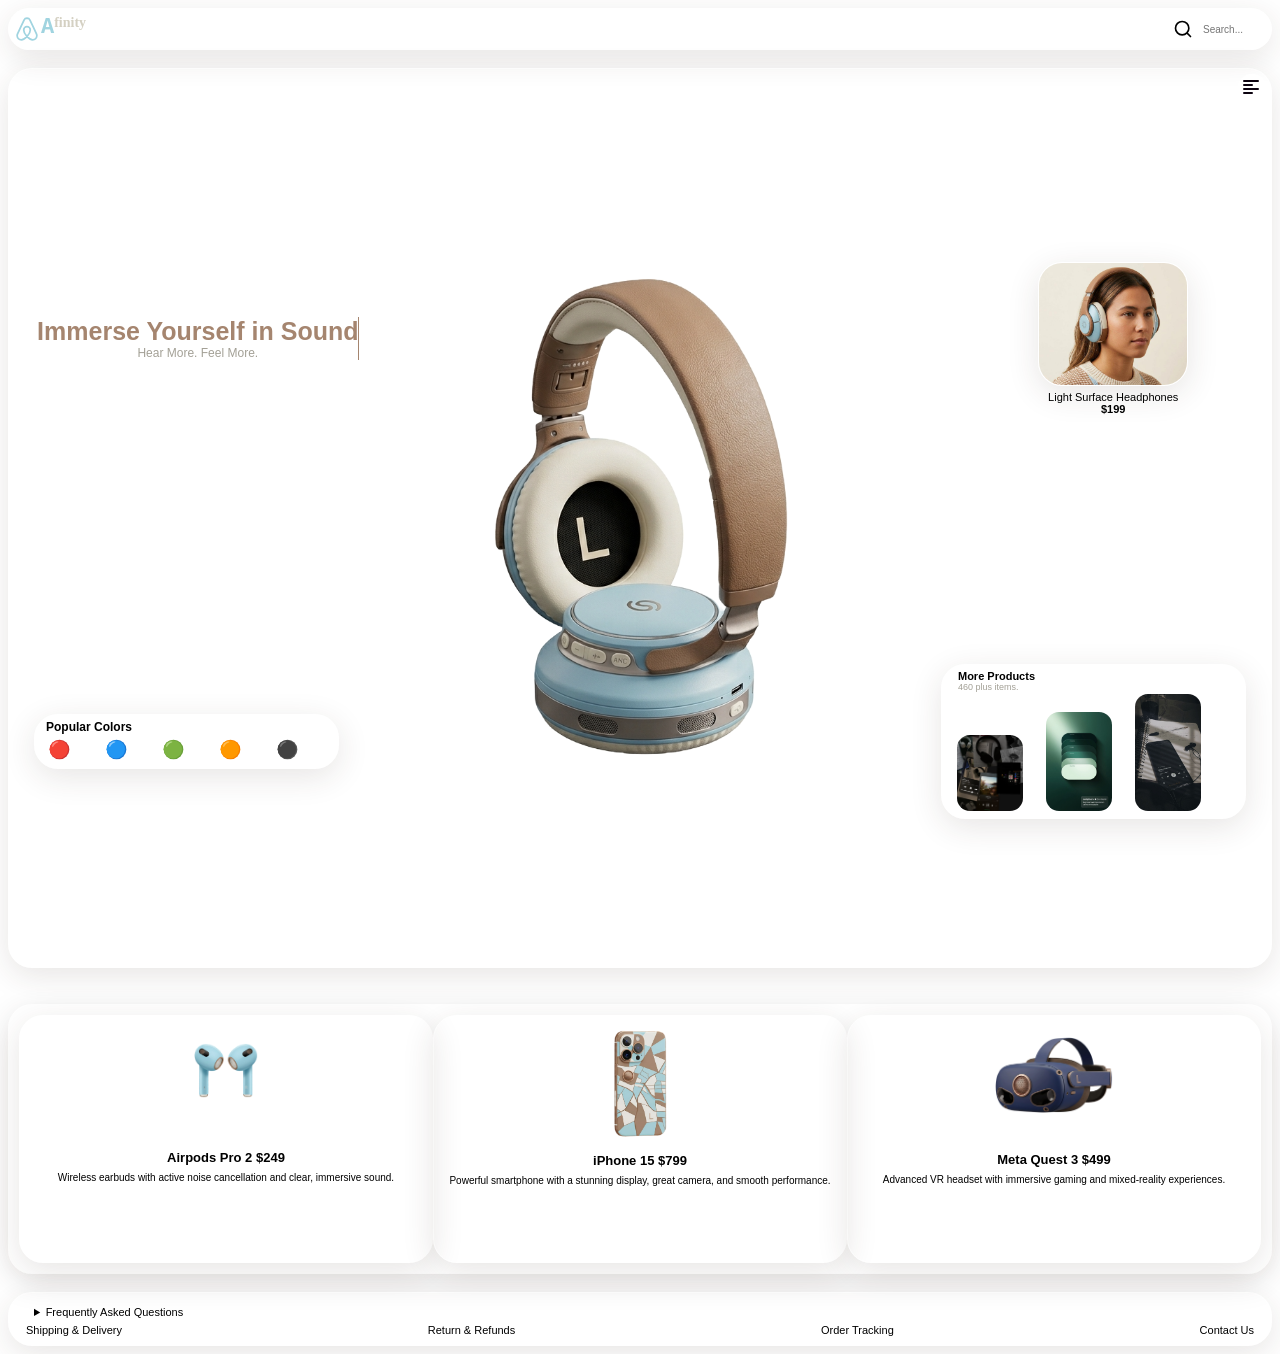
<file: Project#1/index.html>
<!DOCTYPE html>
<html lang="en">
<head>
    <meta charset="UTF-8">
    <meta name="viewport" content="width=device-width, initial-scale=1.0">
    <title>Project#1 - Industrial Training Kit</title>
    <link rel="stylesheet" href="style.css">
    <link rel="stylesheet" href="index.js">
</head>
<body>
    <header>
        <div class="container">
<div class="left">
        <img class="logo" src="imgs/airbnb-svgrepo-com.svg" alt="" width="28px">
        <div class="com1">A</div>
        <div class="com2">finity</div></div>
        <div class="right">
            <img src="imgs/search-alt-svgrepo-com.svg" alt="" width="20px">
<input id="search" class="search" type="text" placeholder="Search...">

        </div>
        

        </div>
        <!-- <div class="navs"><div class="navss">dhdhebewhjhj</div></div> -->
        </header>
       <nav>
   
    <div id="sidebar" class="button">
        <img src="imgs/align-left-svgrepo-com.svg"
             alt="menu"
             width="22px">
    </div>

    
    <div id="navss" class="navss">

        <a href="#" class="nav-link">
            <img src="imgs/home-1-svgrepo-com.svg"
                 alt="home"
                 width="18px">
            Home
        </a>

        <a href="#" class="nav-link">
            <img src="imgs/shop-2-svgrepo-com.svg"
                 alt="about"
                 width="18px">
            Shop
        </a>

        <a href="#" class="nav-link">
            <img src="imgs/settings-svgrepo-com (1).svg"
                 alt="contact"
                 width="18px">
            Settings
        </a>

    </div>
</nav>
    <br>
    <main class="main">
        <div class="mains">
<section class="sec1">Immerse Yourself in Sound <br><div class="sec1d">Hear More. Feel More.</div></section>
<section class="sec2"><img src="imgs/headphones.png" alt="Headphones"></section>
<section class="sec3a"><img src="imgs/person.jpg" alt="" ><div class="sec3ac">Light Surface Headphones</div>
<div class="sec3acc">$199</div></section>
<section class="sec3">
    <div class="sec3-left">
 <div class="sec3c">Popular Colors</div> <div class="sec3cc"><img src="imgs/red-circle-svgrepo-com (1).svg" alt="" width="21px"><img src="imgs/blue-circle-svgrepo-com (1).svg" alt="" width="21px"><img src="imgs/green-circle-svgrepo-com (1).svg" alt="" width="21px"><img src="imgs/orange-circle-svgrepo-com (1).svg" alt="" width="21px"><img src="imgs/black-circle-svgrepo-com.svg" alt="" width="21px"></div>
    </div>
   <div class="sec3extra">
    <div class="sec3extra1">More Products</div>
    <div class="sec3extra2">460 plus items.</div>
    <div class="sec3extra3"><img src="imgs/print1.png" alt="">
    <img src="imgs/print2.jpg" alt="">
<img src="imgs/print3.jpg" alt=""></div>
</div></div><br>
</section>
        </div>

    </main><br>
    <article><div class="art">
        <section class="sec2-1">
            <div class="air">
<img src="imgs/airpods-Photoroom.png" alt="">
            </div>
            <div class="air-c">Airpods Pro 2 $249
                <div class="air-c2">Wireless earbuds with active noise cancellation and clear, immersive sound.</div>
            </div>
            </section>
        <section class="sec2-2">
            <div class="ph">
<img src="imgs/phone-Photoroom.png" alt="">
            </div>
            <div class="ph-c">iPhone 15 $799
                <div class="ph-c2">Powerful smartphone with a stunning display, great camera, and smooth performance.</div>
            </div>
            </section>
        <section class="sec2-3">
            <div class="vr">
<img src="imgs/vr-Photoroom.png" alt="">
            </div>
            <div class="vr-c">Meta Quest 3 $499
                <div class="vr-c2">Advanced VR headset with immersive gaming and mixed-reality experiences.</div>
            </div>
            </section>
    </div></article><br>
    <footer><div class="end">
        <details>
<summary>Frequently Asked Questions </summary>
        
        
<details>Yes, Cash on Delivery is available.<summary class="summary">Do you offer Cash on Delivery?</summary></details>
<details>Yes, selected products come with a 1-year warranty.<summary class="summary">Do your products have a warranty?</summary></details>
<details><summary class="summary">Can I return my order?</summary>Yes, eligible products can be returned within 7 days.</details></details>
<div class="support"><a class="a" href="">Shipping &  Delivery</a>
<a class="a" href="">Return & Refunds</a>
<a class="a" href="">Order Tracking</a>
<a class="a" href="">Contact Us</a></div>

    </div></footer>
    <script src="index.js"></script>
</body>
</body>
</html>
</file>
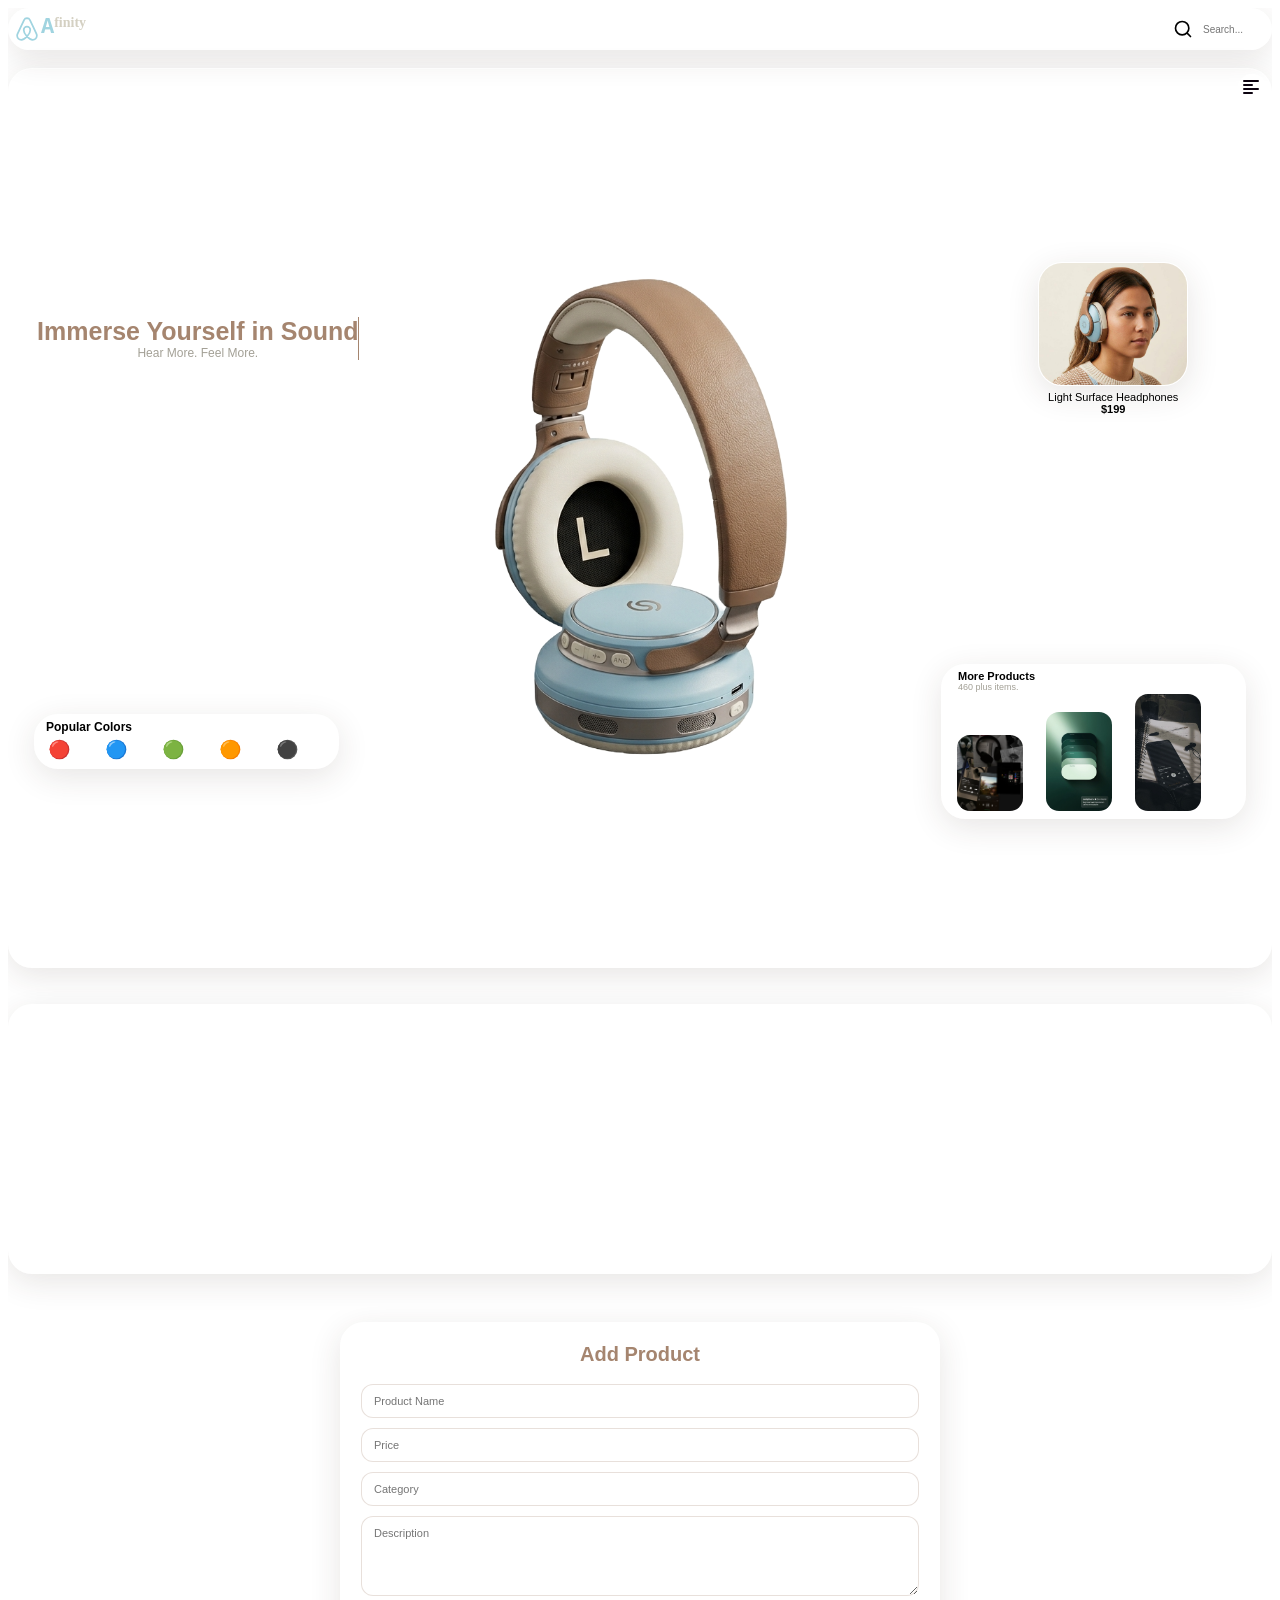
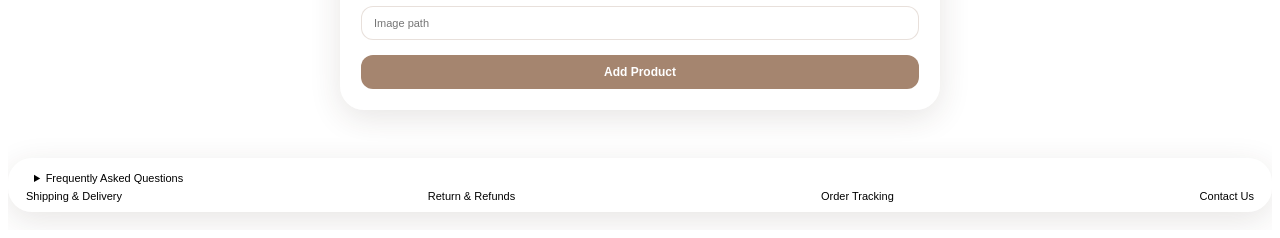
<file: Project#2/index.html>
<!DOCTYPE html>
<html lang="en">
<head>
    <meta charset="UTF-8">
    <meta name="viewport" content="width=device-width, initial-scale=1.0">
    <title>Project#2 - Backend</title>
    <link rel="stylesheet" href="style.css">
</head>
<body>
    <header>
        <div class="container">
<div class="left">
        <img class="logo" src="imgs/airbnb-svgrepo-com.svg" alt="" width="28px">
        <div class="com1">A</div>
        <div class="com2">finity</div></div>
        <div class="right">
            <img src="imgs/search-alt-svgrepo-com.svg" alt="" width="20px">
<input id="search" class="search" type="text" placeholder="Search...">

        </div>
        

        </div>
        <!-- <div class="navs"><div class="navss">dhdhebewhjhj</div></div> -->
        </header>
       <nav>
   
    <div id="sidebar" class="button">
        <img src="imgs/align-left-svgrepo-com.svg"
             alt="menu"
             width="22px">
    </div>

    
    <div id="navss" class="navss">

        <a href="#" class="nav-link">
            <img src="imgs/home-1-svgrepo-com.svg"
                 alt="home"
                 width="18px">
            Home
        </a>

        <a href="#" class="nav-link">
            <img src="imgs/shop-2-svgrepo-com.svg"
                 alt="about"
                 width="18px">
            Shop
        </a>

        <a href="#" class="nav-link">
            <img src="imgs/settings-svgrepo-com (1).svg"
                 alt="contact"
                 width="18px">
            Settings
        </a>

    </div>
</nav>
    <br>
    <main class="main">
        <div class="mains">
<section class="sec1">Immerse Yourself in Sound <br><div class="sec1d">Hear More. Feel More.</div></section>
<section class="sec2"><img src="imgs/headphones.png" alt="Headphones"></section>
<section class="sec3a"><img src="imgs/person.jpg" alt="" ><div class="sec3ac">Light Surface Headphones</div>
<div class="sec3acc">$199</div></section>
<section class="sec3">
    <div class="sec3-left">
 <div class="sec3c">Popular Colors</div> <div class="sec3cc"><img src="imgs/red-circle-svgrepo-com (1).svg" alt="" width="21px"><img src="imgs/blue-circle-svgrepo-com (1).svg" alt="" width="21px"><img src="imgs/green-circle-svgrepo-com (1).svg" alt="" width="21px"><img src="imgs/orange-circle-svgrepo-com (1).svg" alt="" width="21px"><img src="imgs/black-circle-svgrepo-com.svg" alt="" width="21px"></div>
    </div>
   <div class="sec3extra">
    <div class="sec3extra1">More Products</div>
    <div class="sec3extra2">460 plus items.</div>
    <div class="sec3extra3"><img src="imgs/print1.png" alt="">
    <img src="imgs/print2.jpg" alt="">
<img src="imgs/print3.jpg" alt=""></div>
</div></div><br>
</section>
        </div>

    </main><br>
    <article><div class="art" id="products-container">
        <!-- <section class="sec2-1">
            <div class="air">
<img src="imgs/airpods-Photoroom.png" alt="">
            </div>
            <div class="air-c">Airpods Pro 2 $249
                <div class="air-c2">Wireless earbuds with active noise cancellation and clear, immersive sound.</div>
            </div>
            </section>
        <section class="sec2-2">
            <div class="ph">
<img src="imgs/phone-Photoroom.png" alt="">
            </div>
            <div class="ph-c">iPhone 15 $799
                <div class="ph-c2">Powerful smartphone with a stunning display, great camera, and smooth performance.</div>
            </div>
            </section>
        <section class="sec2-3">
            <div class="vr">
<img src="imgs/vr-Photoroom.png" alt="">
            </div>
            <div class="vr-c">Meta Quest 3 $499
                <div class="vr-c2">Advanced VR headset with immersive gaming and mixed-reality experiences.</div>
            </div>
            </section> -->
    </div></article><br>
    <section class="add-product">
    <h2>Add Product</h2>

    <form id="product-form">

        <input
            type="text"
            id="product-name"
            placeholder="Product Name"
            required
        >

        <input
            type="number"
            id="product-price"
            placeholder="Price"
            required
        >

        <input
            type="text"
            id="product-category"
            placeholder="Category"
            required
        >

        <textarea
            id="product-description"
            placeholder="Description"
            required
        ></textarea>

        <input
            type="text"
            id="product-image"
            placeholder="Image path"
            required
        >

        <button type="submit">Add Product</button>

    </form>
</section><br>
    <footer><div class="end">
        <details>
<summary>Frequently Asked Questions </summary>
        
        
<details>Yes, Cash on Delivery is available.<summary class="summary">Do you offer Cash on Delivery?</summary></details>
<details>Yes, selected products come with a 1-year warranty.<summary class="summary">Do your products have a warranty?</summary></details>
<details><summary class="summary">Can I return my order?</summary>Yes, eligible products can be returned within 7 days.</details></details>
<div class="support"><a class="a" href="">Shipping &  Delivery</a>
<a class="a" href="">Return & Refunds</a>
<a class="a" href="">Order Tracking</a>
<a class="a" href="">Contact Us</a></div>

    </div></footer><br>
    <script src="index.js"></script>
</body>
</body>
</html>
</file>
<file: Project#1/style.css>
header {
  padding: 4px;
  padding-right: 13px;
  /* padding-left: 12px; */
  display: flex;
  width: 100%;
  height: 100%;

  border: 1px solid rgba(255, 255, 255, 0.45);

  box-shadow: 0 8px 32px rgba(60, 45, 35, 0.12);

  border-radius: 24px;

  /*border: 2px solid; */
}

.container {
  display: flex;
  justify-content: space-between;
  align-items: center;
  font-weight: 600;
  width: 100%;
}
.left {
  display: flex;
  cursor: pointer;
}
.com1 {
  font-family: monospace;
  font-size: 22px;
  color: #a0d4e0;
}
.com2 {
  font-family: cursive;
  font-size: 14px;
  color: #d4d0c2;
}
.right {
  display: flex;
  position: relative;
  align-items: center;
}
.right img {
  cursor: pointer;
}
.right img:hover {
  transform: scale(1.1);
}
.search {
  font-size: 10px;
  outline: none;
  border: none;
  /* border: 2px solid; */
  /* border-color: #d4d0c2; */
  border-radius: 16px;
  color: black;
  padding: 10px;
  border-radius: 16px;
  /* box-shadow: 0 8px 32px #d4d0c2; */
  width: 65px;
  height: 16px;

  transition: all 0.4s ease;
}
.search:focus {
  border: 2px solid;
  border-color: #a0d4e0;
  outline: none;
  /* box-shadow: 0 8px 32px #a0d4e0; */
  width: 105px;
}
nav {
  position: absolute;
  z-index: 2;
  top: 49px;
  right: 6px;

  display: flex;
  flex-direction: column;
  align-items: flex-end;
}

.button {
  border-radius: 100%;
  margin-left: 6px;
  background-color: white;
}

.button img {
  padding: 1px;
  cursor: pointer;
}

.navss {
  display: flex;
  flex-direction: column;
  gap: 8px;
  font-size: 12px;
  width: 136px;
  margin-top: 8px;
  font-family:
    "Lucida Sans", "Lucida Sans Regular", "Lucida Grande",
    "Lucida Sans Unicode", Geneva, Verdana, sans-serif;
  opacity: 0;
  transform: translateY(-15px);

  pointer-events: none;

  transition:
    opacity 0.4s ease,
    transform 0.4s ease;
}

.navss.open {
  opacity: 1;
  transform: translateY(0);
  pointer-events: auto;
}

.nav-link {
  display: flex;
  align-items: center;
  gap: 6px;
  font-weight: bold;
  font-family:
    "Lucida Sans", "Lucida Sans Regular", "Lucida Grande",
    "Lucida Sans Unicode", Geneva, Verdana, sans-serif;
  background-color: white;
  border: 1px solid rgba(255, 255, 255, 0.45);

  box-shadow: 0 8px 32px rgba(60, 45, 35, 0.12);

  border-radius: 24px;
  padding: 7px;
  border: 1px solid white;
  border-radius: 8px;

  text-decoration: none;
  color: inherit;
}

.nav-link img {
  cursor: pointer;
}
.nav-link img:hover {
  transform: scale(1.1);
}
/* .navs{
  display: flex;
  justify-content: end;
  width: 100%;
  border: 2px solid;
  position: absolute;
  z-index: 2; */
/* width: 20px; 
}*/
section {
  /* border: 2px solid; */
}
.sec3 {
  grid-column: 1 / 3;
}
* {
  box-sizing: border-box;
}

.art {
  display: grid;
  grid-template-columns: 1fr 1fr 1fr;
  width: 100%;
  height: 100vh;
}
.mains {
  display: grid;
  grid-template-columns: 40% 60%;
  grid-template-rows: 70% 30%;
  align-items: center;
  justify-items: center;
  /* border: 2px solid; */
  width: 100%;
  height: 100vh;
}
.sec1 {
  text-align: center;
  border-right: 1px solid;
  font-size: 20px;
  font-weight: bold;
  font-family:
    "Lucida Sans", "Lucida Sans Regular", "Lucida Grande",
    "Lucida Sans Unicode", Geneva, Verdana, sans-serif;
  color: #a5856f;
}
.sec1d {
  font-size: 9px;
  font-weight: 100;
  color: #a3a096;
}
.sec2 img {
  width: 171px;
}
.sec3 {
  /* grid-column: 2 / 4; */
  /* display: grid; */
  /* grid-template-columns: 50% 50%; */
  /* text-align: center; */
  grid-column: 1 / 3;
  font-weight: bold;

  display: flex;
  flex-direction: column;
  align-items: center;

  /* font-weight: bold; */
  font-family:
    "Lucida Sans", "Lucida Sans Regular", "Lucida Grande",
    "Lucida Sans Unicode", Geneva, Verdana, sans-serif;
  font-size: 11px;
  cursor: pointer;
  padding: 3px;
}
.sec3-left {
  border: 1px solid rgba(255, 255, 255, 0.45);
  box-shadow: 0 8px 32px rgba(60, 45, 35, 0.12);

  border-radius: 24px;
  width: 305px;
}
.sec3extra {
  display: none;
  border: 1px solid rgba(255, 255, 255, 0.45);
  box-shadow: 0 8px 32px rgba(60, 45, 35, 0.12);
  width: 305px;
  border-radius: 24px;
  padding: 5px;
}
.sec3c {
  line-height: 2;
  margin-left: 11px;
}
.sec3cc img {
  /* width: 21px; */
  margin-bottom: 6px;
  margin-top: 0px;
  margin-right: 22px;
  margin-left: 14px;
}
.sec3cc img:hover {
  transform: scale(1.1);
}
.sec3extra1 {
  margin-left: 11px;
}
.sec3extra2 {
  margin-left: 11px;
  font-weight: 100;
  color: #a3a096;
  font-size: 9px;
}
.sec3extra3 img {
  width: 66px;
  border-radius: 13px;
  margin-top: 2px;
  margin-left: 10px;
  margin-right: 10px;
}
.sec3a {
  display: none;
}

.art {
  height: 270px;
  border: 1px solid rgba(255, 255, 255, 0.45);

  box-shadow: 0 8px 32px rgba(60, 45, 35, 0.12);

  border-radius: 24px;
}
.sec2-1,
.sec2-2,
.sec2-3 {
  display: flex;
  align-items: center;
  flex-direction: column;
  padding: 14px;
  cursor: pointer;
  font-family: Arial, Helvetica, sans-serif;
  font-size: 11px;
}
.sec2-1 img {
  width: 57px;
  margin-top: 13px;
  /* border-right: 1px solid;
  border-right-color: #000000; */
}
.sec2-2 img {
  width: 45px;
}
.sec2-3 img {
  width: 83px;
  cursor: pointer;
  margin-top: 7px;
}
.air-c,
.ph-c,
.vr-c {
  font-size: 11px;
  line-height: 2;
  /* cursor: pointer; */
  text-align: center;
  font-weight: bold;
  font-family:
    "Lucida Sans", "Lucida Sans Regular", "Lucida Grande",
    "Lucida Sans Unicode", Geneva, Verdana, sans-serif;
}
.air-c {
  margin-top: 30px;
}
.ph-c {
  margin-top: 7px;
}
.vr-c {
  margin-top: 31px;
}
.sec2-2 {
  /* border-right: 1px solid;
  border-right-color: #000000; */
}
.air-c2,
.ph-c2,
.vr-c2 {
  line-height: 1.3;
  font-size: 10px;
  text-align: left;
  font-weight: 100;
}

.end {
  font-family:
    "Lucida Sans", "Lucida Sans Regular", "Lucida Grande",
    "Lucida Sans Unicode", Geneva, Verdana, sans-serif;
  width: 100%;
  line-height: 2;
  display: flex;
  flex-direction: column;
  font-size: 11px;
  /* min-height: 100vh; */
  padding: 8px;
  padding-left: 17px;
  padding-right: 17px;
  margin: 0;

  border: 1px solid rgba(255, 255, 255, 0.45);

  box-shadow: 0 8px 32px rgba(60, 45, 35, 0.12);

  border-radius: 24px;
  /* background-color: rgb(30, 28, 28); */
}
.a {
  text-decoration: none;
  color: black;
}
.a:hover {
  /* font-weight: bold; */
  text-decoration: underline;
  color: #a5856f;
}
.support {
  display: flex;
  justify-content: space-between;
  line-height: 1.3;
}
details {
  margin-left: 8px;
  cursor: pointer;
}
.summary {
  font-weight: bold;
}
@media (min-width: 786px) {
  .mains {
    border: 1px solid rgba(255, 255, 255, 0.45);

    box-shadow: 0 8px 32px rgba(60, 45, 35, 0.12);

    border-radius: 24px;
  }
  nav {
    position: absolute;
    top: 66px;
  }
  .sec1 {
    font-size: 35px;
  }
  .sec2-1 {
    border: 1px solid rgba(255, 255, 255, 0.45);

    box-shadow: 0 8px 32px rgba(60, 45, 35, 0.12);

    border-radius: 24px;
  }
  .sec2-2 {
    border: 1px solid rgba(255, 255, 255, 0.45);

    box-shadow: 0 8px 32px rgba(60, 45, 35, 0.12);

    border-radius: 24px;
  }
  .sec2-3 {
    border: 1px solid rgba(255, 255, 255, 0.45);

    box-shadow: 0 8px 32px rgba(60, 45, 35, 0.12);

    border-radius: 24px;
  }
  .art {
    padding: 10px;
  }
  .sec2-1,
  .sec2-2,
  .sec2-3 {
    padding: 14px;
    font-size: 15px;
  }
  .sec2-1 img {
    width: 73px;
    margin-top: 13px;
    /* border-right: 1px solid;
  border-right-color: #000000; */
  }
  .sec2-2 img {
    width: 57px;
  }
  .sec2-3 img {
    width: 118px;
    margin-top: 7px;
  }
  .air-c,
  .ph-c,
  .vr-c {
    font-size: 14px;
  }
  .air-c {
    margin-top: 44px;
  }
  .sec3c {
    font-size: 12px;
  }
  .vr-c {
    margin-top: 32px;
  }
  .button img {
    width: 26px;
    margin-right: 2px;
  }
  header {
    height: 42px;
  }
}
@media (min-width: 458px) {
  .sec1 {
    font-size: 25px;
  }
  .sec1d {
    font-size: 12px;
  }
  .sec2-1,
  .sec2-2,
  .sec2-3 {
    padding: 14px;
    font-size: 13px;
  }
  .sec2-1 img {
    width: 64px;
    margin-top: 13px;
    /* border-right: 1px solid;
  border-right-color: #000000; */
  }
  .sec2-2 img {
    width: 57px;
  }
  .sec2-3 img {
    width: 118px;
    margin-top: 7px;
  }
  .air-c,
  .ph-c,
  .vr-c {
    font-size: 13px;
  }
  .air-c {
    margin-top: 44px;
  }
  .vr-c {
    margin-top: 31px;
  }
}
@media (min-width: 550px) {
  .sec2-1 img {
    width: 64px;
    margin-top: 13px;
    /* border-right: 1px solid;
  border-right-color: #000000; */
  }
  .sec2-2 img {
    width: 57px;
  }
  .sec2-3 img {
    width: 118px;
    margin-top: 7px;
  }
  .air-c,
  .ph-c,
  .vr-c {
    font-size: 13px;
  }
  .air-c {
    margin-top: 44px;
  }
  .vr-c {
    margin-top: 31px;
  }
}
@media (min-width: 840px) {
  .mains {
    display: grid;
    grid-template-columns: 30% 45% 25%;
    grid-template-rows: 60% 20%;
    width: 100%;
    height: 100vh;
    position: relative;
  }
  .sec2 img {
    /* margin-top: 64px;  */
    width: 198px;
    /* margin-right: 20px; */
    position: absolute;
    z-index: 1;
    /* right: 20px; */
    left: 50%;
    top: 50%;
    transform: translate(-50%, -50%);
  }
  .sec3 {
    grid-column: 1 / 4;
    display: grid;
    grid-template-columns: 1fr 1fr;
    /* text-align: center; */
    /* grid-column: 1 / 3; */
    font-weight: bold;
    align-items: center;
    justify-items: center;
    justify-self: start;
    /* font-weight: bold; */
    font-family:
      "Lucida Sans", "Lucida Sans Regular", "Lucida Grande",
      "Lucida Sans Unicode", Geneva, Verdana, sans-serif;
    font-size: 11px;
    cursor: pointer;
    padding: 3px;
    margin-top: 87px;
    width: 100%;
  }
  .sec3-left {
    /* display: flex; */
    /* justify-self: start; */
    margin-right: auto;
    margin-left: 22px;

    width: 305px;
  }
  .sec3extra {
    display: flex;
    /* justify-self: end;
    justify-content: center; */
    align-items: center;
    /* background-color: black; */

    display: block;

    width: 305px;
    height: 100%;
    margin-left: auto;
    margin-right: 22px;
  }

  .sec3a {
    display: block;
    display: flex;
    flex-direction: column;
    cursor: pointer;
    text-align: center;
  }
  .sec3ac {
    margin-top: 5px;
    font-family: Arial, Helvetica, sans-serif;
    font-size: 11px;
  }
  .sec3acc {
    font-weight: bold;
    font-family: Arial, Helvetica, sans-serif;
    font-size: 11px;
  }
  .sec3a img {
    width: 150px;
    border: 1px solid rgba(255, 255, 255, 0.45);

    box-shadow: 0 8px 32px rgba(60, 45, 35, 0.12);

    border-radius: 24px;
  }
}
@media (min-width: 1024px) {
  .sec2 img {
    width: 300px;
    /* margin-right: auto;
    margin-left: 66px; */
  }
}
@media (min-width: 1440px) {
  .sec3a img {
    width: 191px;
    /* margin-right: auto;
    margin-left: 66px; */
  }
  .sec3ac {
    font-size: 14px;
  }
  .sec3acc {
    font-size: 13px;
  }
}
body {
  background: rgba(255, 255, 255, 0.25);
  backdrop-filter: blur(20px);
  -webkit-backdrop-filter: blur(20px);
}
</file>
<file: Project#2/style.css>
header {
  padding: 4px;
  padding-right: 13px;
  /* padding-left: 12px; */
  display: flex;
  width: 100%;
  height: 100%;

  border: 1px solid rgba(255, 255, 255, 0.45);

  box-shadow: 0 8px 32px rgba(60, 45, 35, 0.12);

  border-radius: 24px;

  /*border: 2px solid; */
}
html,
body {
  max-width: 100%;
  overflow-x: hidden;
}

.art {
  width: 100%;
  max-width: 100%;
  overflow: hidden;
}

.product-card {
  width: 100%;
  max-width: 100%;
  min-width: 0;
  overflow: hidden;
}

.product-info,
.product-description {
  max-width: 100%;
  overflow-wrap: break-word;
}
.container {
  display: flex;
  justify-content: space-between;
  align-items: center;
  font-weight: 600;
  width: 100%;
}
.left {
  display: flex;
  cursor: pointer;
}
.com1 {
  font-family: monospace;
  font-size: 22px;
  color: #a0d4e0;
}
.com2 {
  font-family: cursive;
  font-size: 14px;
  color: #d4d0c2;
}
.right {
  display: flex;
  position: relative;
  align-items: center;
}
.right img {
  cursor: pointer;
}
.right img:hover {
  transform: scale(1.1);
}
.search {
  font-size: 10px;
  outline: none;
  border: none;
  /* border: 2px solid; */
  /* border-color: #d4d0c2; */
  border-radius: 16px;
  color: black;
  padding: 10px;
  border-radius: 16px;
  /* box-shadow: 0 8px 32px #d4d0c2; */
  width: 65px;
  height: 16px;

  transition: all 0.4s ease;
}
.search:focus {
  border: 2px solid;
  border-color: #a0d4e0;
  outline: none;
  /* box-shadow: 0 8px 32px #a0d4e0; */
  width: 105px;
}
nav {
  position: absolute;
  z-index: 2;
  top: 49px;
  right: 6px;

  display: flex;
  flex-direction: column;
  align-items: flex-end;
}

.button {
  border-radius: 100%;
  margin-left: 6px;
  background-color: white;
}

.button img {
  padding: 1px;
  cursor: pointer;
}

.navss {
  display: flex;
  flex-direction: column;
  gap: 8px;
  font-size: 12px;
  width: 136px;
  margin-top: 8px;
  font-family:
    "Lucida Sans", "Lucida Sans Regular", "Lucida Grande",
    "Lucida Sans Unicode", Geneva, Verdana, sans-serif;
  opacity: 0;
  transform: translateY(-15px);

  pointer-events: none;

  transition:
    opacity 0.4s ease,
    transform 0.4s ease;
}

.navss.open {
  opacity: 1;
  transform: translateY(0);
  pointer-events: auto;
}

.nav-link {
  display: flex;
  align-items: center;
  gap: 6px;
  font-weight: bold;
  font-family:
    "Lucida Sans", "Lucida Sans Regular", "Lucida Grande",
    "Lucida Sans Unicode", Geneva, Verdana, sans-serif;
  background-color: white;
  border: 1px solid rgba(255, 255, 255, 0.45);

  box-shadow: 0 8px 32px rgba(60, 45, 35, 0.12);

  border-radius: 24px;
  padding: 7px;
  border: 1px solid white;
  border-radius: 8px;

  text-decoration: none;
  color: inherit;
}

.nav-link img {
  cursor: pointer;
}
.nav-link img:hover {
  transform: scale(1.1);
}
/* .navs{
  display: flex;
  justify-content: end;
  width: 100%;
  border: 2px solid;
  position: absolute;
  z-index: 2; */
/* width: 20px; 
}*/
section {
  /* border: 2px solid; */
}
.sec3 {
  grid-column: 1 / 3;
}
* {
  box-sizing: border-box;
}

 .art {
  display: grid;
  grid-template-columns: repeat(3, minmax(0, 1fr));
  width: 100%;
  max-width: 100%;
  height: 270px;
  overflow: hidden;
}
.add-product {
  width: 100%;
  max-width: 600px;
  margin: 30px auto;
  padding: 20px;
  border: 1px solid rgba(255, 255, 255, 0.45);
  box-shadow: 0 8px 32px rgba(60, 45, 35, 0.12);
  border-radius: 24px;
  font-family:
    "Lucida Sans", "Lucida Sans Regular", "Lucida Grande",
    "Lucida Sans Unicode", Geneva, Verdana, sans-serif;
}

.add-product h2 {
  text-align: center;
  font-size: 20px;
  color: #a5856f;
  margin-top: 0;
  margin-bottom: 18px;
}

#product-form {
  display: flex;
  flex-direction: column;
  gap: 10px;
}

#product-form input,
#product-form textarea {
  width: 100%;
  padding: 10px 12px;
  border: 1px solid rgba(165, 133, 111, 0.25);
  border-radius: 12px;
  outline: none;
  font-family: Arial, Helvetica, sans-serif;
  font-size: 11px;
  background: rgba(255, 255, 255, 0.6);
  transition: 0.3s ease;
}

#product-form textarea {
  height: 80px;
  resize: vertical;
}

#product-form input:focus,
#product-form textarea:focus {
  border-color: #a0d4e0;
  box-shadow: 0 0 8px rgba(160, 212, 224, 0.3);
}

#product-form button {
  margin-top: 5px;
  padding: 10px;
  border: none;
  border-radius: 12px;
  background: #a5856f;
  color: white;
  font-family: Arial, Helvetica, sans-serif;
  font-size: 12px;
  font-weight: bold;
  cursor: pointer;
  transition: 0.3s ease;
}
.delete-product {
  margin-top: 10px;
  padding: 6px 12px;
  border: none;
  border-radius: 10px;
  background: #a5856f;
  color: white;
  font-size: 10px;
  cursor: pointer;
}

.delete-product:hover {
  transform: translateY(-2px);
}

#product-form button:hover {
  transform: translateY(-2px);
  box-shadow: 0 5px 15px rgba(60, 45, 35, 0.2);
}
.mains {
  display: grid;
  grid-template-columns: 40% 60%;
  grid-template-rows: 70% 30%;
  align-items: center;
  justify-items: center;
  /* border: 2px solid; */
  width: 100%;
  height: 100vh;
}
.sec1 {
  text-align: center;
  border-right: 1px solid;
  font-size: 20px;
  font-weight: bold;
  font-family:
    "Lucida Sans", "Lucida Sans Regular", "Lucida Grande",
    "Lucida Sans Unicode", Geneva, Verdana, sans-serif;
  color: #a5856f;
}
.sec1d {
  font-size: 9px;
  font-weight: 100;
  color: #a3a096;
}
.sec2 img {
  width: 171px;
}
.sec3 {
  /* grid-column: 2 / 4; */
  /* display: grid; */
  /* grid-template-columns: 50% 50%; */
  /* text-align: center; */
  grid-column: 1 / 3;
  font-weight: bold;

  display: flex;
  flex-direction: column;
  align-items: center;

  /* font-weight: bold; */
  font-family:
    "Lucida Sans", "Lucida Sans Regular", "Lucida Grande",
    "Lucida Sans Unicode", Geneva, Verdana, sans-serif;
  font-size: 11px;
  cursor: pointer;
  padding: 3px;
}
.sec3-left {
  border: 1px solid rgba(255, 255, 255, 0.45);
  box-shadow: 0 8px 32px rgba(60, 45, 35, 0.12);

  border-radius: 24px;
  width: 305px;
}
.sec3extra {
  display: none;
  border: 1px solid rgba(255, 255, 255, 0.45);
  box-shadow: 0 8px 32px rgba(60, 45, 35, 0.12);
  width: 305px;
  border-radius: 24px;
  padding: 5px;
}
.sec3c {
  line-height: 2;
  margin-left: 11px;
}
.sec3cc img {
  /* width: 21px; */
  margin-bottom: 6px;
  margin-top: 0px;
  margin-right: 22px;
  margin-left: 14px;
}
.sec3cc img:hover {
  transform: scale(1.1);
}
.sec3extra1 {
  margin-left: 11px;
}
.sec3extra2 {
  margin-left: 11px;
  font-weight: 100;
  color: #a3a096;
  font-size: 9px;
}
.sec3extra3 img {
  width: 66px;
  border-radius: 13px;
  margin-top: 2px;
  margin-left: 10px;
  margin-right: 10px;
}
.sec3a {
  display: none;
}

.art {
  display: grid;
  grid-template-columns: repeat(3, minmax(0, 1fr));
  gap: 10px;
  width: 100%;
  min-height: 270px;
  height: auto;
  padding: 10px;
  border: 1px solid rgba(255, 255, 255, 0.45);
  box-shadow: 0 8px 32px rgba(60, 45, 35, 0.12);
  border-radius: 24px;
}
.sec2-1,
.sec2-2,
.sec2-3 {
  display: flex;
  align-items: center;
  flex-direction: column;
  padding: 14px;
  cursor: pointer;
  font-family: Arial, Helvetica, sans-serif;
  font-size: 11px;
}
.sec2-1 img {
  width: 57px;
  margin-top: 13px;
  /* border-right: 1px solid;
  border-right-color: #000000; */
}
.sec2-2 img {
  width: 45px;
}
.sec2-3 img {
  width: 83px;
  cursor: pointer;
  margin-top: 7px;
}
.air-c,
.ph-c,
.vr-c {
  font-size: 11px;
  line-height: 2;
  /* cursor: pointer; */
  text-align: center;
  font-weight: bold;
  font-family:
    "Lucida Sans", "Lucida Sans Regular", "Lucida Grande",
    "Lucida Sans Unicode", Geneva, Verdana, sans-serif;
}
.air-c {
  margin-top: 30px;
}
.ph-c {
  margin-top: 7px;
}
.vr-c {
  margin-top: 31px;
}
.sec2-2 {
  /* border-right: 1px solid;
  border-right-color: #000000; */
}
.air-c2,
.ph-c2,
.vr-c2 {
  line-height: 1.3;
  font-size: 10px;
  text-align: left;
  font-weight: 100;
}
.product-card {
  display: flex;
  align-items: center;
  flex-direction: column;
  padding: 14px;
  cursor: pointer;
  font-family: Arial, Helvetica, sans-serif;
  font-size: 11px;
  border: 1px solid rgba(255, 255, 255, 0.45);
  box-shadow: 0 8px 32px rgba(60, 45, 35, 0.12);
  border-radius: 24px;
}
.product-card {
  width: 100%;
  min-width: 0;
  overflow: hidden;
}
.product-card img {
  width: 80px;
  height: 100px;
  object-fit: contain;
}

.product-info {
  font-size: 11px;
  line-height: 1.5;
  text-align: center;
  font-weight: bold;
  font-family:
    "Lucida Sans", "Lucida Sans Regular", "Lucida Grande",
    "Lucida Sans Unicode", Geneva, Verdana, sans-serif;
}

.product-description {
  line-height: 1.3;
  font-size: 10px;
  text-align: left;
  font-weight: 100;
}
.end {
  font-family:
    "Lucida Sans", "Lucida Sans Regular", "Lucida Grande",
    "Lucida Sans Unicode", Geneva, Verdana, sans-serif;
  width: 100%;
  line-height: 2;
  display: flex;
  flex-direction: column;
  font-size: 11px;
  /* min-height: 100vh; */
  padding: 8px;
  padding-left: 17px;
  padding-right: 17px;
  margin: 0;

  border: 1px solid rgba(255, 255, 255, 0.45);

  box-shadow: 0 8px 32px rgba(60, 45, 35, 0.12);

  border-radius: 24px;
  /* background-color: rgb(30, 28, 28); */
}
.a {
  text-decoration: none;
  color: black;
}
.a:hover {
  /* font-weight: bold; */
  text-decoration: underline;
  color: #a5856f;
}
.support {
  display: flex;
  justify-content: space-between;
  line-height: 1.3;
}
details {
  margin-left: 8px;
  cursor: pointer;
}
.summary {
  font-weight: bold;
}
@media (min-width: 786px) {
  .mains {
    border: 1px solid rgba(255, 255, 255, 0.45);

    box-shadow: 0 8px 32px rgba(60, 45, 35, 0.12);

    border-radius: 24px;
  }
  nav {
    position: absolute;
    top: 66px;
  }
  .sec1 {
    font-size: 35px;
  }
  .sec2-1 {
    border: 1px solid rgba(255, 255, 255, 0.45);

    box-shadow: 0 8px 32px rgba(60, 45, 35, 0.12);

    border-radius: 24px;
  }
  .sec2-2 {
    border: 1px solid rgba(255, 255, 255, 0.45);

    box-shadow: 0 8px 32px rgba(60, 45, 35, 0.12);

    border-radius: 24px;
  }
  .sec2-3 {
    border: 1px solid rgba(255, 255, 255, 0.45);

    box-shadow: 0 8px 32px rgba(60, 45, 35, 0.12);

    border-radius: 24px;
  }
  .art {
    padding: 10px;
  }
  .sec2-1,
  .sec2-2,
  .sec2-3 {
    padding: 14px;
    font-size: 15px;
  }
  .sec2-1 img {
    width: 73px;
    margin-top: 13px;
    /* border-right: 1px solid;
  border-right-color: #000000; */
  }
  .sec2-2 img {
    width: 57px;
  }
  .sec2-3 img {
    width: 118px;
    margin-top: 7px;
  }
  .air-c,
  .ph-c,
  .vr-c {
    font-size: 14px;
  }
  .air-c {
    margin-top: 44px;
  }
  .sec3c {
    font-size: 12px;
  }
  .vr-c {
    margin-top: 32px;
  }
  .button img {
    width: 26px;
    margin-right: 2px;
  }
  header {
    height: 42px;
  }
}
@media (max-width: 457px) {
  .art {
    grid-template-columns: 1fr;
  }

  .product-card {
    width: 100%;
  }
}
@media (min-width: 458px) {
  .sec1 {
    font-size: 25px;
  }
  .sec1d {
    font-size: 12px;
  }
  .sec2-1,
  .sec2-2,
  .sec2-3 {
    padding: 14px;
    font-size: 13px;
  }
  .sec2-1 img {
    width: 64px;
    margin-top: 13px;
    /* border-right: 1px solid;
  border-right-color: #000000; */
  }
  .sec2-2 img {
    width: 57px;
  }
  .sec2-3 img {
    width: 118px;
    margin-top: 7px;
  }
  .air-c,
  .ph-c,
  .vr-c {
    font-size: 13px;
  }
  .air-c {
    margin-top: 44px;
  }
  .vr-c {
    margin-top: 31px;
  }
}
@media (min-width: 550px) {
  .sec2-1 img {
    width: 64px;
    margin-top: 13px;
    /* border-right: 1px solid;
  border-right-color: #000000; */
  }
  .sec2-2 img {
    width: 57px;
  }
  .sec2-3 img {
    width: 118px;
    margin-top: 7px;
  }
  .air-c,
  .ph-c,
  .vr-c {
    font-size: 13px;
  }
  .air-c {
    margin-top: 44px;
  }
  .vr-c {
    margin-top: 31px;
  }
}
@media (min-width: 840px) {
  .mains {
    display: grid;
    grid-template-columns: 30% 45% 25%;
    grid-template-rows: 60% 20%;
    width: 100%;
    height: 100vh;
    position: relative;
  }
  .sec2 img {
    /* margin-top: 64px;  */
    width: 198px;
    /* margin-right: 20px; */
    position: absolute;
    z-index: 1;
    /* right: 20px; */
    left: 50%;
    top: 50%;
    transform: translate(-50%, -50%);
  }
  .sec3 {
    grid-column: 1 / 4;
    display: grid;
    grid-template-columns: 1fr 1fr;
    /* text-align: center; */
    /* grid-column: 1 / 3; */
    font-weight: bold;
    align-items: center;
    justify-items: center;
    justify-self: start;
    /* font-weight: bold; */
    font-family:
      "Lucida Sans", "Lucida Sans Regular", "Lucida Grande",
      "Lucida Sans Unicode", Geneva, Verdana, sans-serif;
    font-size: 11px;
    cursor: pointer;
    padding: 3px;
    margin-top: 87px;
    width: 100%;
  }
  .sec3-left {
    /* display: flex; */
    /* justify-self: start; */
    margin-right: auto;
    margin-left: 22px;

    width: 305px;
  }
  .sec3extra {
    display: flex;
    /* justify-self: end;
    justify-content: center; */
    align-items: center;
    /* background-color: black; */

    display: block;

    width: 305px;
    height: 100%;
    margin-left: auto;
    margin-right: 22px;
  }

  .sec3a {
    display: block;
    display: flex;
    flex-direction: column;
    cursor: pointer;
    text-align: center;
  }
  .sec3ac {
    margin-top: 5px;
    font-family: Arial, Helvetica, sans-serif;
    font-size: 11px;
  }
  .sec3acc {
    font-weight: bold;
    font-family: Arial, Helvetica, sans-serif;
    font-size: 11px;
  }
  .sec3a img {
    width: 150px;
    border: 1px solid rgba(255, 255, 255, 0.45);

    box-shadow: 0 8px 32px rgba(60, 45, 35, 0.12);

    border-radius: 24px;
  }
}
@media (min-width: 1024px) {
  .sec2 img {
    width: 300px;
    /* margin-right: auto;
    margin-left: 66px; */
  }
}
@media (min-width: 1440px) {
  .sec3a img {
    width: 191px;
    /* margin-right: auto;
    margin-left: 66px; */
  }
  .sec3ac {
    font-size: 14px;
  }
  .sec3acc {
    font-size: 13px;
  }
}
body {
  background: rgba(255, 255, 255, 0.25);
  backdrop-filter: blur(20px);
  -webkit-backdrop-filter: blur(20px);
}
</file>
